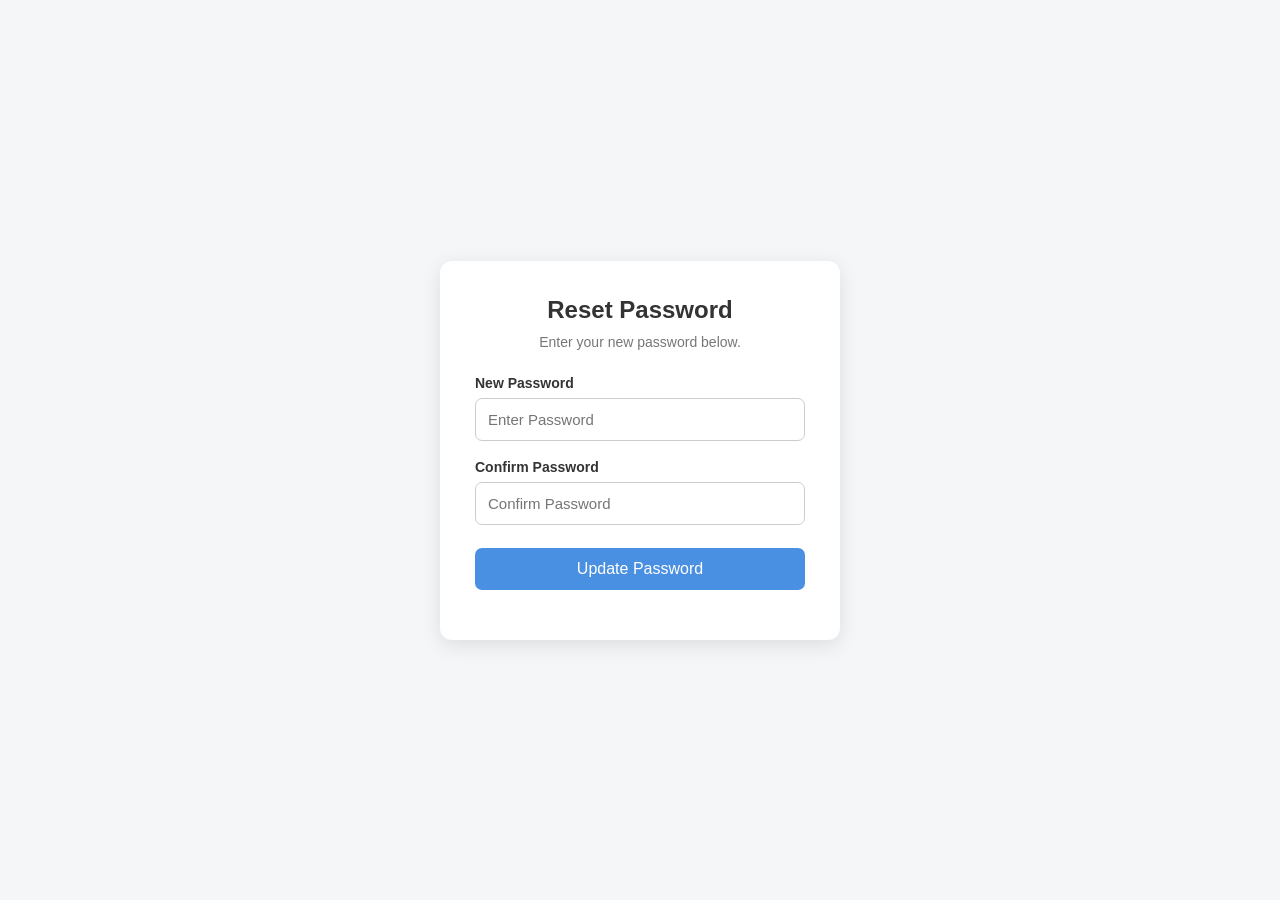
<file: templates/newpassword.html>
<!DOCTYPE html>
<html>
<head>
    <title>Reset Password</title>
    <style>
        * {
            margin: 0;
            padding: 0;
            box-sizing: border-box;
            font-family: Arial, sans-serif;
        }

        body {
            min-height: 100vh;
            display: flex;
            justify-content: center;
            align-items: center;
            background: #f4f6f8;
        }

        .reset-container {
            width: 400px;
            background: white;
            padding: 35px;
            border-radius: 12px;
            box-shadow: 0 5px 20px rgba(0, 0, 0, 0.1);
        }

        h2 {
            text-align: center;
            margin-bottom: 10px;
            color: #333;
        }

        .description {
            text-align: center;
            color: #777;
            font-size: 14px;
            margin-bottom: 25px;
        }

        .form-group {
            margin-bottom: 18px;
        }

        .form-group label {
            display: block;
            margin-bottom: 7px;
            color: #333;
            font-size: 14px;
            font-weight: bold;
        }

        .form-group input {
            width: 100%;
            padding: 12px;
            border: 1px solid #ccc;
            border-radius: 7px;
            font-size: 15px;
            outline: none;
        }

        .form-group input:focus {
            border-color: #4a90e2;
        }

        button {
            width: 100%;
            padding: 12px;
            border: none;
            border-radius: 7px;
            background: #4a90e2;
            color: white;
            font-size: 16px;
            cursor: pointer;
            margin-top: 5px;
        }

        button:hover {
            background: #357abd;
        }

        #message {
            text-align: center;
            margin-top: 15px;
            font-size: 14px;
        }

        .login-link {
            display: none;
            text-align: center;
            margin-top: 15px;
        }

        .login-link a {
            color: #4a90e2;
            text-decoration: none;
            font-size: 14px;
        }

        .login-link a:hover {
            text-decoration: underline;
        }
    </style>
</head>

<body>
    <div class="reset-container">
        <h2>Reset Password</h2>
        <p class="description">
            Enter your new password below.
        </p>

        <form id="passwordForm">
            <div class="form-group">
                <label for="password">
                    New Password
                </label>
                <input
                    type="password"
                    id="password"
                    placeholder="Enter Password"
                    required
                >
            </div>

            <div class="form-group">
                <label for="cpassword">
                    Confirm Password
                </label>
                <input
                    type="password"
                    id="cpassword"
                    placeholder="Confirm Password"
                    required
                >
            </div>

            <button type="submit">
                Update Password
            </button>
        </form>

        <p id="message"></p>

        <!-- Hidden initially -->
        <div id="loginLink" class="login-link">
            <a href="/login">Go to Login</a>
        </div>
    </div>

    <script>
        // Flask backend value
        const token = "{{ token }}";
        document.getElementById("passwordForm").addEventListener(
            "submit",
            async function(event) {
                // Prevent normal form submission
                event.preventDefault();
                // Get password values
                const password =
                    document.getElementById("password").value;

                const cpassword =
                    document.getElementById("cpassword").value;

                // Check whether passwords match
                if (password !== cpassword) {
                    document.getElementById("message").innerText =
                        "Passwords do not match";
                    return;
                }

                try {
                    // Send request to Flask backend
                    const response = await fetch(
                        `/newpassword/${encodeURIComponent(token)}`,
                        {
                            method: "PUT",
                            headers: {
                                "Content-Type": "application/json"
                            },
                            body: JSON.stringify({
                                password: password,
                                cpassword: cpassword
                            })
                        }
                    );

                    // Get response from Flask
                    const data = await response.json();

                    // Display Flask message
                    document.getElementById("message").innerText =
                        data.message;

                    // If password update was successful
                    if (response.ok) {
                        // Show Login link
                        document.getElementById("loginLink").style.display =
                            "block";
                    }
                }

                catch (error) {
                    console.error(error);
                    document.getElementById("message").innerText =
                        "Something went wrong";
                }
            }
        );
    </script>
</body>
</html>
</file>
